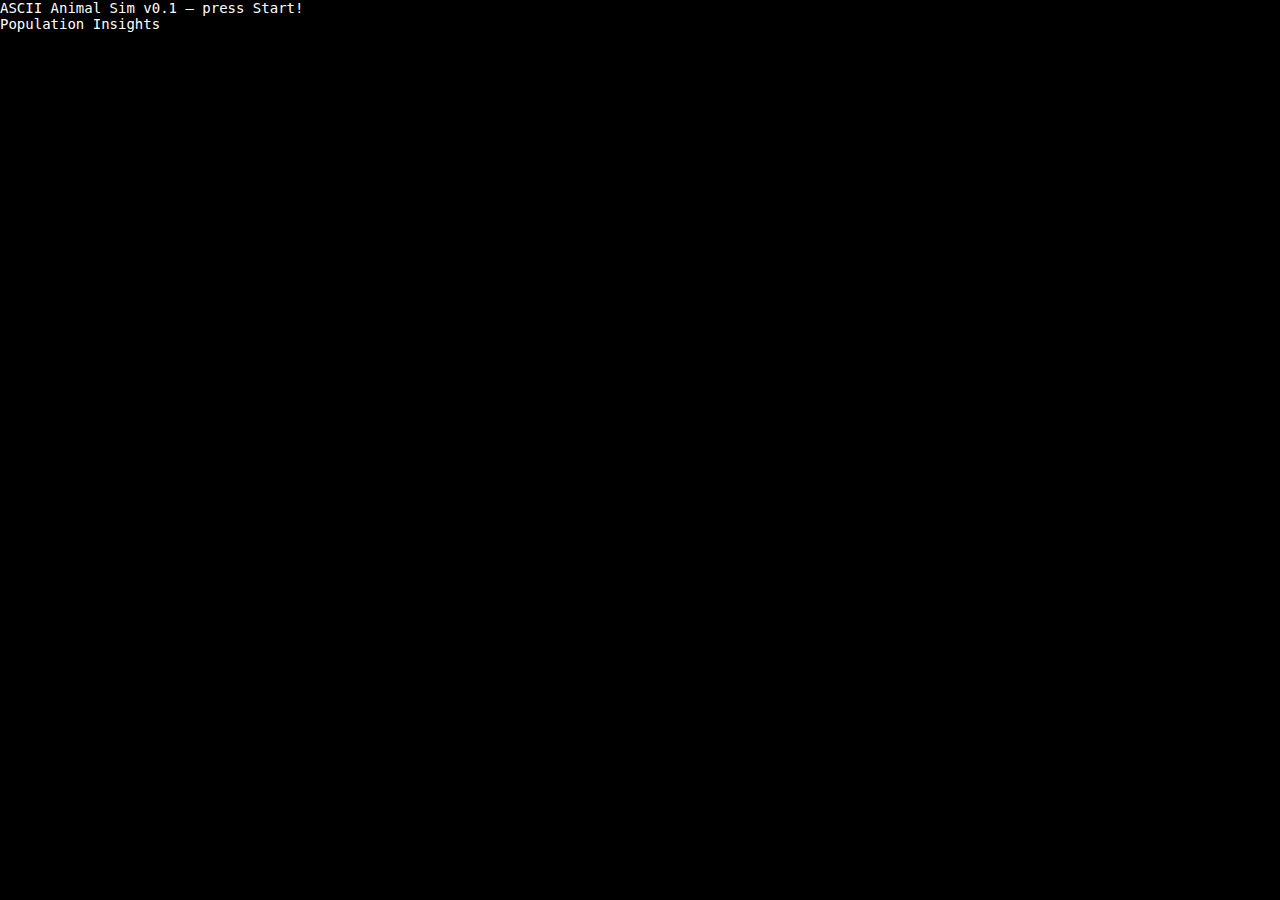
<file: index.html>
<!doctype html>
<meta charset="utf-8">
<title>ASCII Animal Sim</title>
<link rel="stylesheet" href="styles.css">

<div class="main-column">
  <pre id="monitor">ASCII Animal Sim v0.1 – press Start!</pre>
  <form id="menu"></form>
</div>

<div class="side-column">
  <section id="insights">
    <div class="insights-title">Population Insights</div>
  </section>
</div>

<!-- hidden tooltip -->
<div id="tooltip" hidden></div>

<script src="species.js"></script>
<script src="storage.js"></script>
<script src="sim.js"></script>
<script src="ui.js"></script>
</file>
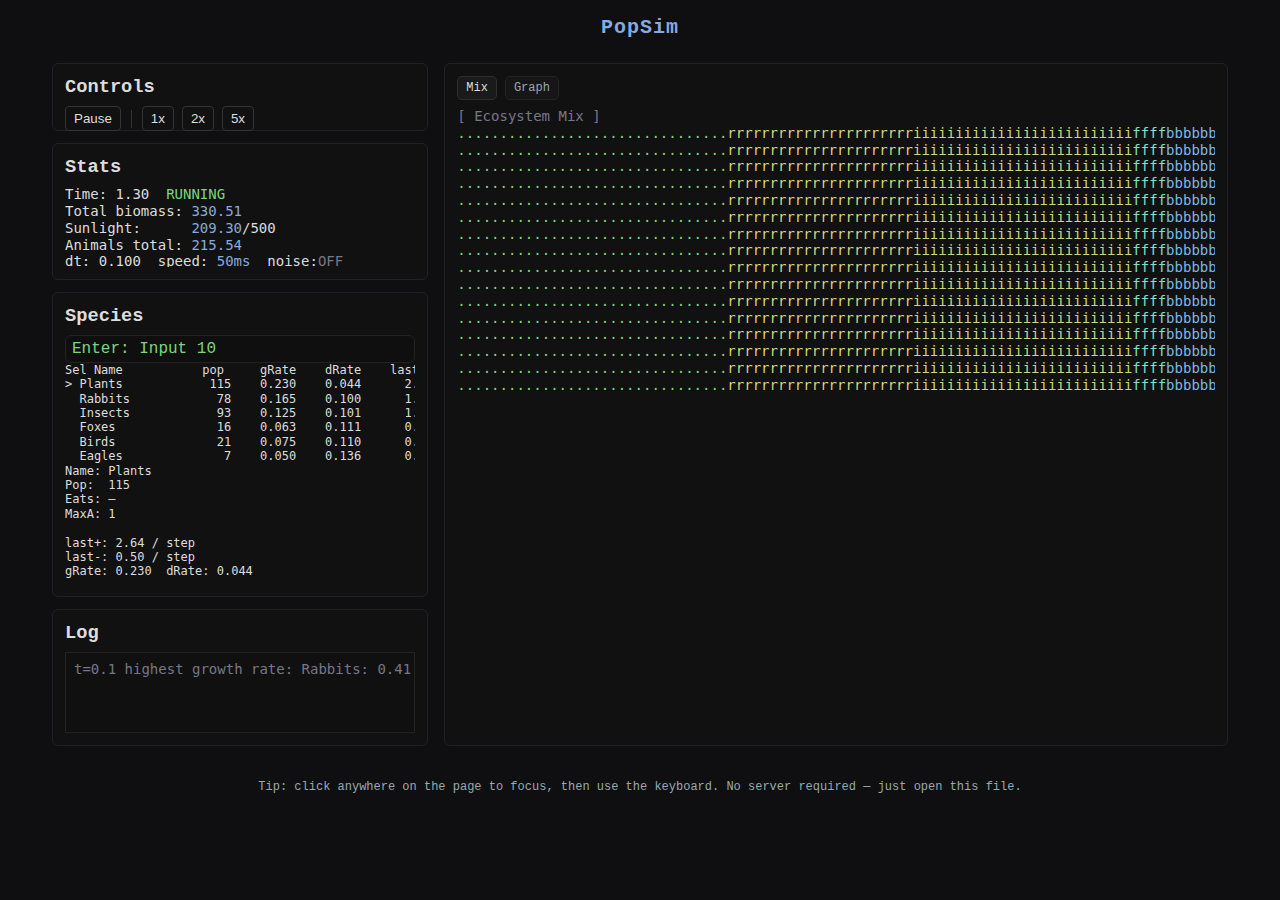
<file: webapp/index.html>
<!doctype html>
<html lang="en">
<head>
  <meta charset="utf-8" />
  <meta name="viewport" content="width=device-width, initial-scale=1" />
  <title>PopSim (ASCII Web)</title>
  <link rel="stylesheet" href="styles.css" />
</head>
<body>
  <div class="container">
    <header class="header">
      <div class="title">PopSim</div>
    </header>
    <main class="layout two-col">
      <div class="col-left">
        <section class="panel panel-controls">
          <h3>Controls</h3>
          <div class="ctrls" id="sim-ctrls">
            <button id="btn-pause" class="btn">Pause</button>
            <span class="sep"></span>
            <button id="btn-1x" class="btn">1x</button>
            <button id="btn-2x" class="btn">2x</button>
            <button id="btn-5x" class="btn">5x</button>
          </div>
        </section>

        <section class="panel panel-stats">
          <h3>Stats</h3>
          <pre id="stats"></pre>
        </section>

        <section class="panel panel-species">
          <h3>Species</h3>
          <div id="species-input" class="sp-inputbar">
            <span class="fg-grass">Enter: Input 10</span>
          </div>
          <pre id="species-list" class="sp-pre"></pre>
          <pre id="species-info" class="sp-pre"></pre>
        </section>

        <section class="panel panel-log">
          <h3>Log</h3>
          <pre id="log"></pre>
        </section>
      </div>

      <section class="panel panel-viz">
        <div class="tabs">
          <button class="tab active" id="tab-mix">Mix</button>
          <button class="tab" id="tab-graph">Graph</button>
        </div>
        <pre id="viz"></pre>
      </section>
    </main>

  <footer class="hint">Tip: click anywhere on the page to focus, then use the keyboard. No server required — just open this file.</footer>
  </div>

  <script src="sim.js"></script>
  <script src="ui.js"></script>
  <script src="controls.js"></script>
  <script src="main.js"></script>
</body>
</html>
</file>
<file: styles.css>
/* Base Styles */
* {
  box-sizing: border-box;
  margin: 0;
  padding: 0;
}

html, body {
  height: 100%;
  width: 100%;
  font-family: monospace;
  background-color: #000;
  color: #fff;
  font-size: 14px;
}

/* Grid Layout */
.grid-container {
  display: grid;
  grid-template-columns: repeat(2, 1fr);
  grid-template-rows: 2fr 1fr; /* 1/3 for bottom row */
  height: 100vh;
  gap: 4px;
  padding: 4px;
  background-color: #000;
}

.grid-cell {
  overflow: hidden;
}

.top-left, .top-right {
  min-height: 0; /* Allows proper scrolling */
}

/* Panel Styling */
.panel {
  display: flex;
  flex-direction: column;
  height: 100%;
  border: 1px solid #fff;
  /* No actual border - we use ASCII characters in the titles */
  border: none;
}

.panel-title {
  color: #fff;
  padding: 2px 0;
  text-align: left;
  white-space: nowrap;
  user-select: text; /* Makes ASCII borders selectable like text */
}

.panel-content {
  flex: 1;
  overflow: auto;
  padding: 8px;
  border-left: 1px solid #fff;
  border-right: 1px solid #fff;
  position: relative;
  display: flex;
  flex-direction: column;
  /* No actual top/bottom border - we use ASCII characters */
  border-top: none;
  border-bottom: none;
}

.panel-footer {
  color: #fff;
  padding: 2px 0;
  text-align: left;
  user-select: text; /* Makes ASCII borders selectable like text */
}

/* Console */
.console {
  height: 100%;
  overflow: auto;
  margin: 0;
  padding: 4px;
  white-space: pre-wrap;
  color: #0f0;
  font-family: monospace;
  background-color: rgba(0, 20, 0, 0.2);
}

/* Monitor placeholder */
.placeholder {
  display: flex;
  align-items: center;
  justify-content: center;
  height: 100%;
  color: #777;
  border: 1px dashed #fff;
  padding: 20px;
  text-align: center;
}

/* Controls Styling */
.control-section {
  margin-bottom: 12px;
}

.btn {
  background-color: #000;
  border: 1px solid #0ff;
  color: #0ff;
  padding: 4px 10px;
  margin-right: 8px;
  margin-bottom: 8px;
  font-family: monospace;
  cursor: pointer;
}

.btn:hover {
  background-color: #003;
}

.btn:disabled {
  border-color: #555;
  color: #555;
  cursor: not-allowed;
}

.btn-reset {
  border-color: #f0f;
  color: #f0f;
  margin-left: 8px;
  float: right;
}

.speed-control {
  display: flex;
  align-items: center;
  margin-top: 8px;
}

.speed-control label {
  margin-right: 8px;
  color: #0ff;
}

.speed-control input {
  margin-right: 8px;
}

/* Species Grid */
.section-title {
  color: #0ff;
  margin-bottom: 8px;
  border-bottom: 1px dashed #fff;
  padding-bottom: 4px;
}

.species-grid {
  display: grid;
  grid-template-columns: repeat(5, 1fr);
  gap: 4px;
  margin-top: 6px;
}

.species-item {
  border: 1px solid #fff;
  padding: 4px;
  text-align: center;
  display: flex;
  flex-direction: column;
  align-items: center;
  justify-content: space-between;
  min-height: 45px;
  transition: border-color 0.2s ease;
}

.species-item:hover {
  border-color: #0ff;
}

.species-name {
  font-size: 10px;
  color: #ccc;
  margin-bottom: 4px;
  line-height: 1;
  font-weight: bold;
}

.species-buttons {
  display: flex;
  gap: 1px;
  width: 100%;
  justify-content: center;
}

.quantity-btn {
  background-color: #000;
  border: 1px solid #555;
  color: #fff;
  padding: 3px 4px;
  font-family: monospace;
  font-size: 10px;
  cursor: pointer;
  min-width: 22px;
  transition: all 0.15s ease;
  flex: 1;
  font-weight: bold;
}

.quantity-btn:hover {
  border-color: #0ff;
  color: #0ff;
}

.quantity-btn:active {
  transform: scale(0.95);
}

/* Data Insights */
.global-stats {
  display: flex;
  flex-wrap: wrap;
  gap: 12px;
  padding: 6px;
  background-color: rgba(0, 20, 40, 0.3);
  border-bottom: 1px dashed #fff;
  margin-bottom: 12px;
}

.stat-item {
  color: #0ff;
}

.stat-item span {
  color: #fff;
}

.data-table {
  margin-bottom: 8px;
  max-height: 45%;
  overflow-y: auto;
  border-bottom: 1px dashed #fff;
  padding-bottom: 6px;
  flex-shrink: 0;
}

/* Graph visualization */
.data-graph {
  flex: 1;
  min-height: 200px;
  border: 1px solid #fff;
  padding: 8px;
  display: flex;
  flex-direction: column;
  gap: 4px;
  overflow: hidden;
}

.graph-placeholder {
  display: flex;
  align-items: center;
  justify-content: center;
  height: 100%;
  color: #777;
}

.graph-content {
  display: flex;
  flex-direction: row;
  width: 100%;
  height: 170px;
  overflow: hidden;
}

.graph-container {
  flex: 1;
  height: 100%;
  min-height: 180px;
}

.graph-legend {
  width: 150px;
  max-height: 180px;
  overflow-y: auto;
  padding-right: 5px;
  border-left: 1px dashed #fff;
  padding-left: 8px;
  font-size: 12px;
}

.legend-item {
  display: flex;
  align-items: center;
  margin-bottom: 6px;
  cursor: pointer;
  padding: 2px;
}

.legend-item:hover {
  background-color: rgba(255, 255, 255, 0.1);
}

.legend-color {
  width: 10px;
  height: 10px;
  display: inline-block;
  margin-right: 5px;
}

.graph-title {
  font-weight: bold;
  text-align: center;
  margin-bottom: 8px;
  color: #0ff;
  grid-column: 1 / 3;
}

/* Tables */
table {
  width: 100%;
  border-collapse: collapse;
  font-family: monospace;
  margin-top: 8px;
}

th {
  text-align: left;
  padding: 4px;
  border-bottom: 1px solid #333;
  color: #f0f;
}

td {
  padding: 4px;
  border-bottom: 1px dashed #333;
}

tr:hover td {
  background-color: rgba(0, 255, 255, 0.1);
}

/* Tooltip */
.tooltip {
  position: absolute;
  background-color: #000;
  border: 1px solid #0ff;
  padding: 8px;
  color: #fff;
  pointer-events: none;
  z-index: 1000;
}

/* Clickable data */
.clickable {
  cursor: pointer;
  color: #0ff;
  text-decoration: underline dotted;
}

.clickable:hover {
  color: #ff0;
}

/* Different colors for species */
.plant { color: #0f0; }
.herbivore { color: #ff0; }
.carnivore { color: #f55; }
.omnivore { color: #f0f; }

/* Custom scrollbar */
::-webkit-scrollbar {
  width: 8px;
}

::-webkit-scrollbar-track {
  background: #111;
}

::-webkit-scrollbar-thumb {
  background: #333;
  border-radius: 0;
}

::-webkit-scrollbar-thumb:hover {
  background: #555;
}
</file>
<file: webapp/styles.css>
/* PopSim ASCII Web - styles */
:root{
  --bg: #0f0f12;
  --fg: #ddd;
  --muted: #9aa;
  --accent: #8ad;
  --grass: #7cd67c; /* plants */
  --hop: #d6d67c;   /* rabbits */
  --insect: #c7d67c; /* insects */
  --frog: #7ce2c8;  /* foxes (legacy color name) */
  --bird: #7cb7e2;  /* birds */
  --eagle: #d67ccc; /* eagles */
  /* Top row panel height: ~middle of the page, responsive */
  --top-row-h: clamp(180px, 35vh, 420px);
}

*{ box-sizing: border-box; }
html, body { height: 100%; margin: 0; }
body{
  background: var(--bg); color: var(--fg);
  font-family: ui-monospace, SFMono-Regular, Menlo, Monaco, Consolas, "Liberation Mono", "Courier New", monospace;
  display: flex; flex-direction: column; min-height: 100%;
}

.container{ max-width: 1200px; margin: 0 auto; padding: 0 12px; min-height: 100vh; display:flex; flex-direction:column; }
.header{ display:flex; flex-direction:column; align-items:center; padding: 16px 0 8px; }
.title{ font-weight: 700; color: var(--accent); font-size: 20px; letter-spacing: 1px; }
.controls{ color: var(--muted); font-size: 12px; margin-top: 4px; }

.layout{ display:flex; flex-direction:column; gap: 20px; padding: 16px 0 24px; width: 100%; }
.two-col{ display:grid; grid-template-columns: minmax(260px, 32%) minmax(0, 68%); gap: 16px; align-items: stretch; }
.col-left{ display:flex; flex-direction: column; gap: 12px; min-height: 60vh; }
.panel{ flex:1; border: 1px solid #222; background: #111; padding: 12px; border-radius: 6px; }
.panel{ min-width: 0; }
.panel h3{ margin: 0 0 8px 0; color: var(--fg); }
.ctrls{ display:flex; gap:8px; align-items:center; margin-bottom:6px; flex-wrap:wrap; }
.ctrls .btn{ background:#111; color:var(--fg); border:1px solid #333; padding:4px 8px; border-radius:4px; cursor:pointer; }
.ctrls .btn:hover{ background:#151515; border-color:#444; }
.ctrls .sep{ width:1px; height:18px; background:#333; display:inline-block; margin:0 2px; }

pre{ margin: 0; white-space: pre; line-height: 1.2; font-size: 14px; max-width: 100%; overflow: auto; }
.hint{ color: var(--muted); text-align: center; padding: 10px 0 16px; font-size: 12px; }

/* color helpers */
.fg-accent{ color: var(--accent); }
.fg-dim{ color: #778; }
.fg-grass{ color: var(--grass); }
.fg-hop{ color: var(--hop); }
.fg-insect{ color: var(--insect); }
.fg-frog{ color: var(--frog); }
.fg-bird{ color: var(--bird); }
.fg-eagle{ color: var(--eagle); }

/* Tabs */
.tabs{ display:flex; gap:8px; margin-bottom:8px; }
.tab{ background:#161616; color: var(--muted); border:1px solid #242424; padding:4px 8px; border-radius:5px; cursor:pointer; font-family:inherit; font-size:12px; }
.tab.active{ color: var(--fg); border-color:#2e2e2e; background:#1a1a1a; }
.tab:focus{ outline: 1px solid var(--accent); }

#viz{ min-height: 16em; width: 100%; }

/* Left column panel sizing (approximate proportions) */
.panel-controls{ flex: 0 0 10%; min-height: 56px; display:flex; flex-direction:column; }
.panel-stats{ flex: 0 0 20%; min-height: 120px; display:flex; flex-direction:column; }
.panel-species{ flex: 1 1 50%; min-height: 220px; display:flex; flex-direction:column; }
.panel-log{ flex: 0 0 20%; min-height: 120px; display:flex; flex-direction:column; }
.panel-log pre{ flex:1; overflow:auto; }

/* Right viz panel should take full height */
.panel-viz{ display:flex; flex-direction:column; min-height: 60vh; }

/* Insights panel stretches */
.insights{ display:flex; flex-direction:column; min-height: 280px; }
.insights .tabs{ margin-bottom: 10px; }
.insights #viz{ flex:1; min-height: 22em; width: 100%; }

/* Responsive breakpoints */
@media (max-width: 1100px){
  .top-row{ grid-template-columns: 1fr 1fr; }
}
@media (max-width: 700px){
  .top-row{ grid-template-columns: 1fr; }
}

/* Console/log styling (scroll inside static height) */
#log{ overflow-y: auto; border: 1px solid #222; background: #101010; padding: 8px; }

/* Click affordance for species rows */
#species{ cursor: pointer; }

/* Species panel (compact ASCII) */
.sp-panel{ display:flex; flex-direction:column; gap: 8px; }
.sp-inputbar{ display:flex; gap:8px; align-items:center; padding:4px 6px; border:1px solid #222; background:#0f0f0f; border-radius:6px; }
.sp-inputbar .label{ color: var(--muted); margin-right: 4px; }
.sp-inputbar .btn{ background:#111; color:var(--fg); border:1px solid #333; padding:2px 6px; border-radius:4px; cursor:pointer; font-size:12px; }
.sp-inputbar .btn:hover{ background:#151515; border-color:#444; }
.sp-pre{ font-size: 12px; line-height: 1.2; }
.sp-row{ cursor: pointer; }
.sp-row.selected{ background:#141414; }
</file>
